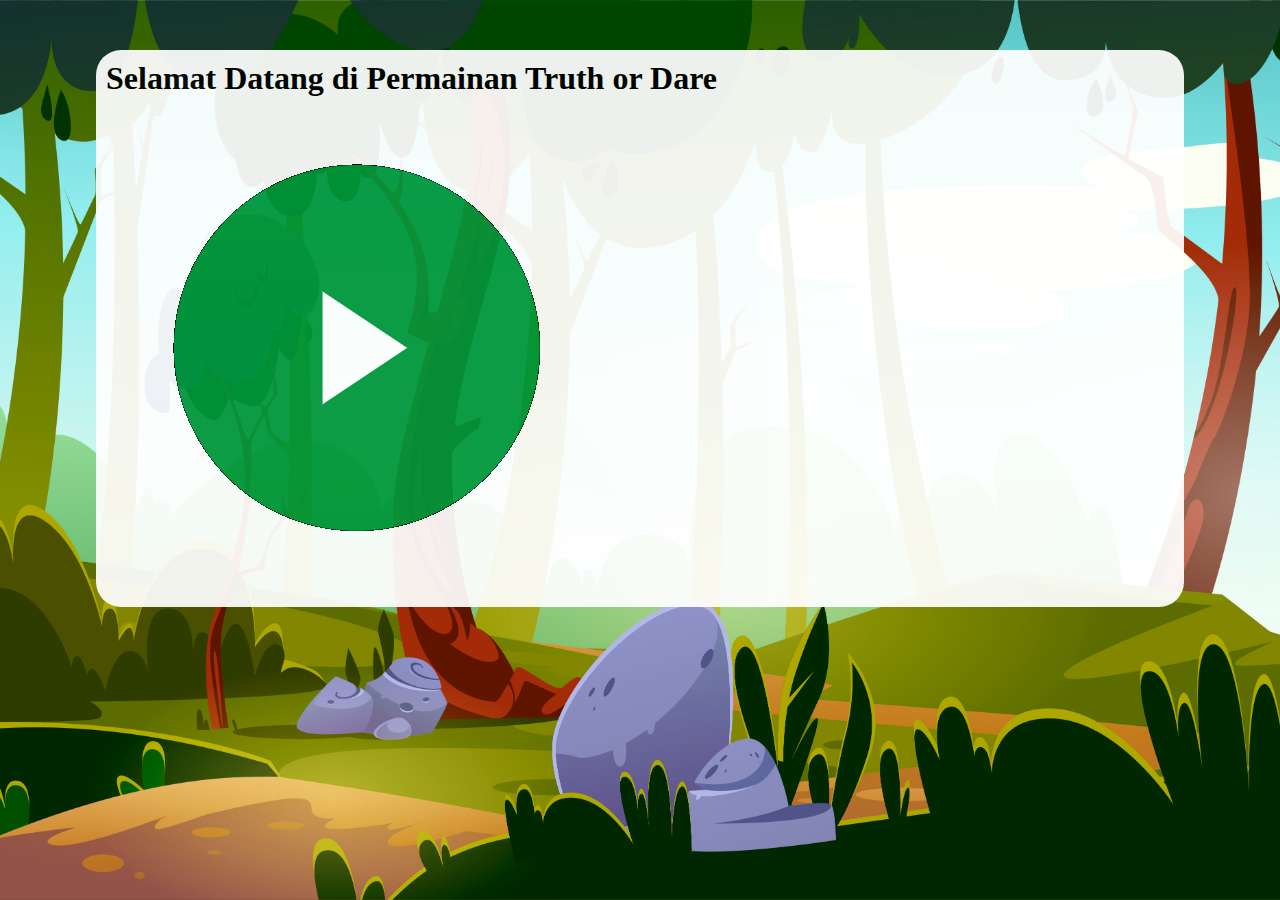
<file: index.html>
<html lang="en">
  <head>
    <meta charset="UTF-8" />
    <meta http-equiv="X-UA-Compatible" content="IE=edge" />
    <meta name="viewport" content="width=device-width, initial-scale=1.0" />
    <title>Truth or Dare</title>
    <!-- Bootstrap -->
    <link
      href="https://cdn.jsdelivr.net/npm/bootstrap@5.1.3/dist/css/bootstrap.min.css"
      rel="stylesheet"
      integrity="sha384-1BmE4kWBq78iYhFldvKuhfTAU6auU8tT94WrHftjDbrCEXSU1oBoqyl2QvZ6jIW3"
      crossorigin="anonymous"
    />
    <script
      src="https://cdn.jsdelivr.net/npm/bootstrap@5.1.3/dist/js/bootstrap.bundle.min.js"
      integrity="sha384-ka7Sk0Gln4gmtz2MlQnikT1wXgYsOg+OMhuP+IlRH9sENBO0LRn5q+8nbTov4+1p"
      crossorigin="anonymous"
    ></script>

    <!-- link internal -->
    <link rel="stylesheet" href="style.css" />

  </head>

  <body>

    <div class="container-fluid">
      <div class="kotak ">
          <h1 class="d-flex justify-content-center">Selamat Datang di Permainan Truth or Dare</h1>
        <a href="pageName.html" class="d-flex justify-content-center play">
          <img src="img/play.gif" alt=""/>
        </a>
      </div>
    </div>
    
  </body>
</html>
</file>
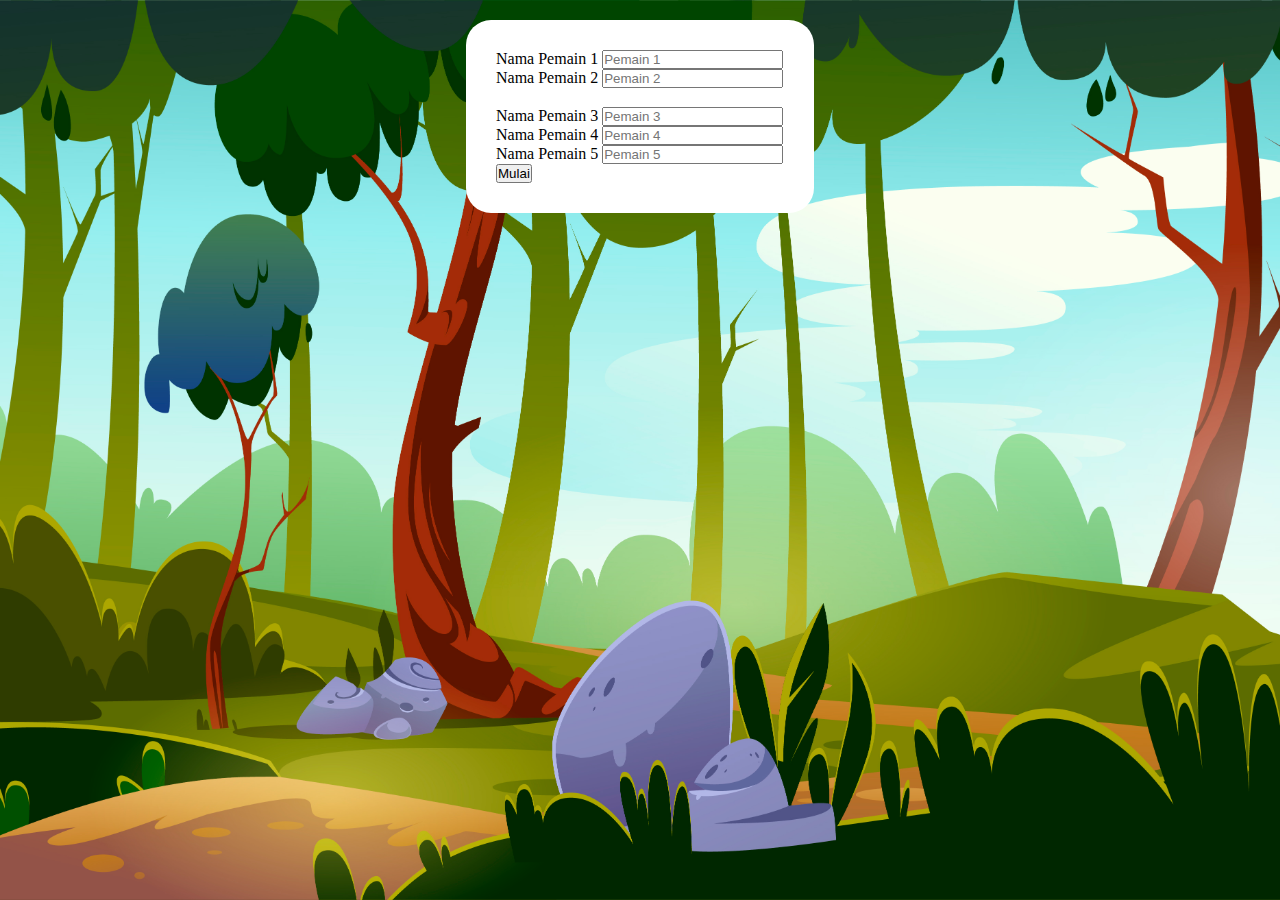
<file: pageName.html>
<html lang="en">
<head>
    <meta charset="UTF-8">
    <meta http-equiv="X-UA-Compatible" content="IE=edge">
    <meta name="viewport" content="width=device-width, initial-scale=1.0">
    <title>Truth or Dare</title>
    <!-- Bootstrap -->
    <link
      href="https://cdn.jsdelivr.net/npm/bootstrap@5.1.3/dist/css/bootstrap.min.css"
      rel="stylesheet"
      integrity="sha384-1BmE4kWBq78iYhFldvKuhfTAU6auU8tT94WrHftjDbrCEXSU1oBoqyl2QvZ6jIW3"
      crossorigin="anonymous"
    />
    <script
      src="https://cdn.jsdelivr.net/npm/bootstrap@5.1.3/dist/js/bootstrap.bundle.min.js"
      integrity="sha384-ka7Sk0Gln4gmtz2MlQnikT1wXgYsOg+OMhuP+IlRH9sENBO0LRn5q+8nbTov4+1p"
      crossorigin="anonymous"
    ></script>

    <!-- link internal -->
    <link rel="stylesheet" href="style.css" />

</head>

<body>

    <div class="card box container-fluid" style="width: 18rem;">
        <div class="card-body">
                <div class="mb-3">
                  <label for="nama1" class="form-label" id="label1">Nama Pemain 1</label>
                  <input type="text" class="form-control" id="nama1" placeholder="Pemain 1">
                </div>
                <div class="mb-3">
                    <label for="nama2" class="form-label" id="label2">Nama Pemain 2</label>
                    <input type="text" class="form-control" id="nama2" placeholder="Pemain 2">
                </div>
                <div class="mb-3">
                    <h5 id="output" ></h5>
                    <a href="truth_or_dare.html"><button id="mulai-game" class="btn btn-primary" style="visibility: hidden;">Mulai</button></a>
                </div>
                <div class="mb-3">
                    <label for="nama3" class="form-label" id="label3">Nama Pemain 3</label>
                    <input type="text" class="form-control" id="nama3" placeholder="Pemain 3">
                </div>
                <div class="mb-3">
                    <label for="nama4" class="form-label" id="label4">Nama Pemain 4</label>
                    <input type="text" class="form-control" id="nama4" placeholder="Pemain 4">
                </div>
                <div class="mb-3">
                    <label for="nama5" class="form-label" id="label5">Nama Pemain 5</label>
                    <input type="text" class="form-control" id="nama5" placeholder="Pemain 5">
                </div>
                
                <button onclick="mulai()" id="mulai" class="btn btn-primary">Mulai</button>
        </div>
      </div>
    
      <script>
          function mulai() {
            document.getElementById("label1").style.visibility = "hidden";
            document.getElementById("label2").style.visibility = "hidden";
            document.getElementById("label3").style.visibility = "hidden";
            document.getElementById("label4").style.visibility = "hidden";
            document.getElementById("label5").style.visibility = "hidden";
            document.getElementById("nama1").style.visibility = "hidden";
            document.getElementById("nama2").style.visibility = "hidden";
            document.getElementById("nama3").style.visibility = "hidden";
            document.getElementById("nama4").style.visibility = "hidden";
            document.getElementById("nama5").style.visibility = "hidden";
            document.getElementById("mulai").style.visibility = "hidden";

            var data = [
                document.getElementById("nama1").value,
                document.getElementById("nama2").value,
                document.getElementById("nama3").value,
                document.getElementById("nama4").value,
                document.getElementById("nama5").value,
            ]

            var hasil;
            var acak;
            var i = 0;
            var interval = setInterval(function () {
                acak = Math.floor(Math.random(data) * data.length);
                hasil = document.getElementById("output");
                hasil.innerHTML = data[acak];
                if (i > 25) clearInterval(interval);
                i++;
            }, 50);
            document.getElementById("mulai-game").style.visibility = "initial";
          }
      </script>
</body>
</html>
</file>
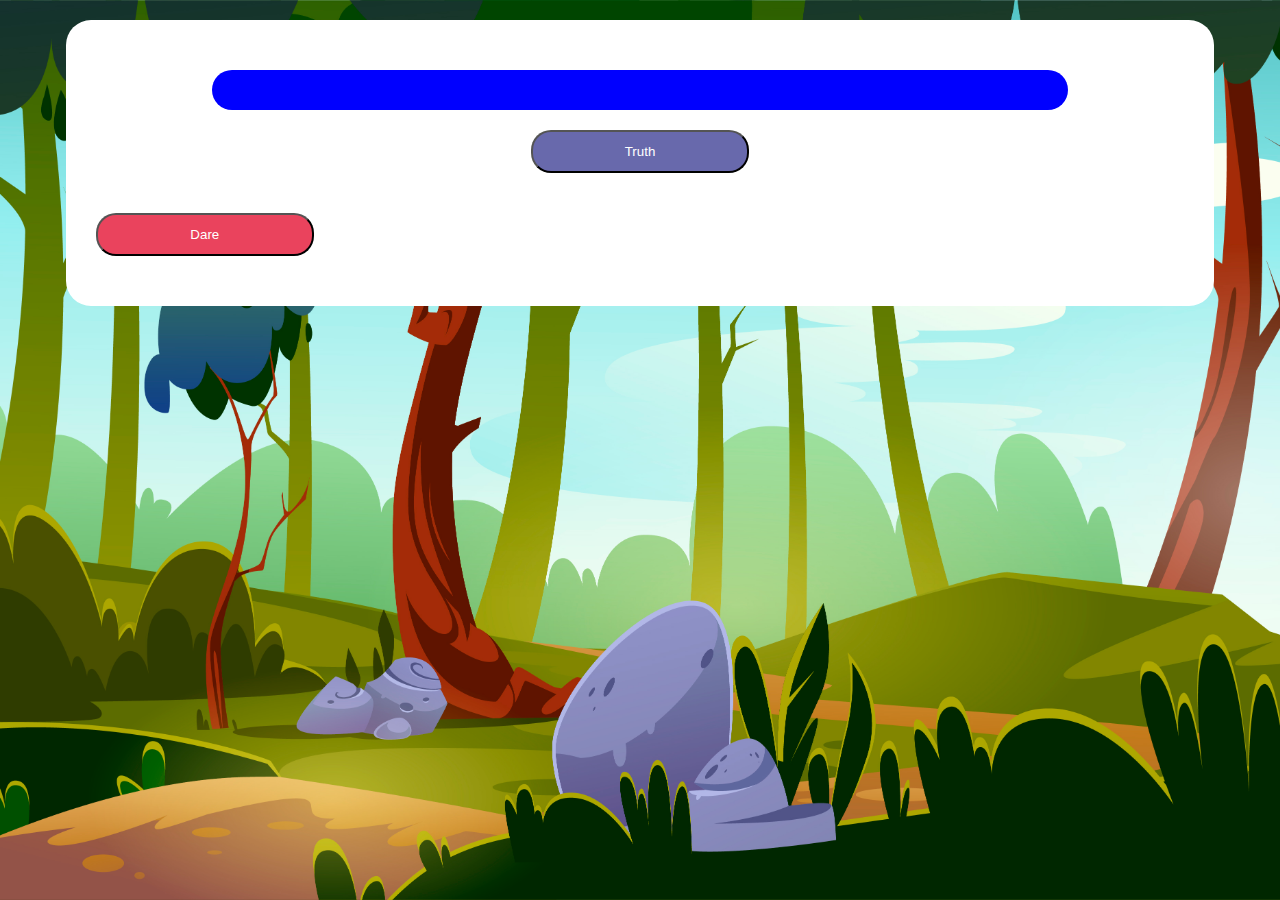
<file: truth_or_dare.html>
<html lang="en">
  <head>
    <meta charset="UTF-8" />
    <meta http-equiv="X-UA-Compatible" content="IE=edge" />
    <meta name="viewport" content="width=device-width, initial-scale=1.0" />
    <title>Truth or Dare</title>
    <!-- Bootstrap -->
    <link
      href="https://cdn.jsdelivr.net/npm/bootstrap@5.1.3/dist/css/bootstrap.min.css"
      rel="stylesheet"
      integrity="sha384-1BmE4kWBq78iYhFldvKuhfTAU6auU8tT94WrHftjDbrCEXSU1oBoqyl2QvZ6jIW3"
      crossorigin="anonymous"
    />
    <script
      src="https://cdn.jsdelivr.net/npm/bootstrap@5.1.3/dist/js/bootstrap.bundle.min.js"
      integrity="sha384-ka7Sk0Gln4gmtz2MlQnikT1wXgYsOg+OMhuP+IlRH9sENBO0LRn5q+8nbTov4+1p"
      crossorigin="anonymous"
    ></script>

    <!-- link internal -->
    <link rel="stylesheet" href="style.css" />
    <style></style>
  </head>

  <body>
    <div class="box container-fluid border border-2 border-dark">
      <h1 class="text-center m-3" id="Judul"></h1>
      <div class="question border border-3 border-light">
        <h3 id="text"></h3>
      </div>
      <div class="d-flex justify-content-around">
        <button class="truth" onclick="truth()" style="display: block">
          Truth 
        </button>
        <button class="dare" onclick="dare()">
          Dare
      </button>
      </div>
    </div>

    <script src="script.js"></script>
  </body>
</html>
</file>
<file: style.css>
* {
  padding: 0;
  margin: 0;
}
body {
  background-image: url("img/background.jpg");
  background-size: cover;
}
/* Halaman mulai */
.kotak {
  background-color: #fff;
  opacity: 0.93;
  border-radius: 25px;
  padding: 10px;
}

/* Halaman kedua */

/* Halaman permainan */
.box {
  background-color: #fff;
  opacity: 1;
  border-radius: 25px;
}
.container-fluid {
  width: 85%;
  height: max-content;
  padding: 30px;
  margin: 20px auto;
}
.question {
  width: 75%;
  height: max-content;
  background-color: blue;
  margin: 20px auto;
  padding: 20px;
  border-radius: 20px;
  color: white;
}

.truth {    
  width: 20%;
  height: max-content;
  background-color: #6869ac;
  margin: 20px auto;
  padding: 12px;
  border-radius: 20px;
  color: white;
  font-weight: 500;
}

.dare {
  width: 20%;
  height: max-content;
  background-color: #ea435d;
  margin: 20px auto;
  padding: 12px;
  border-radius: 20px;
  color: white;
  font-weight: 500;
}
</file>
